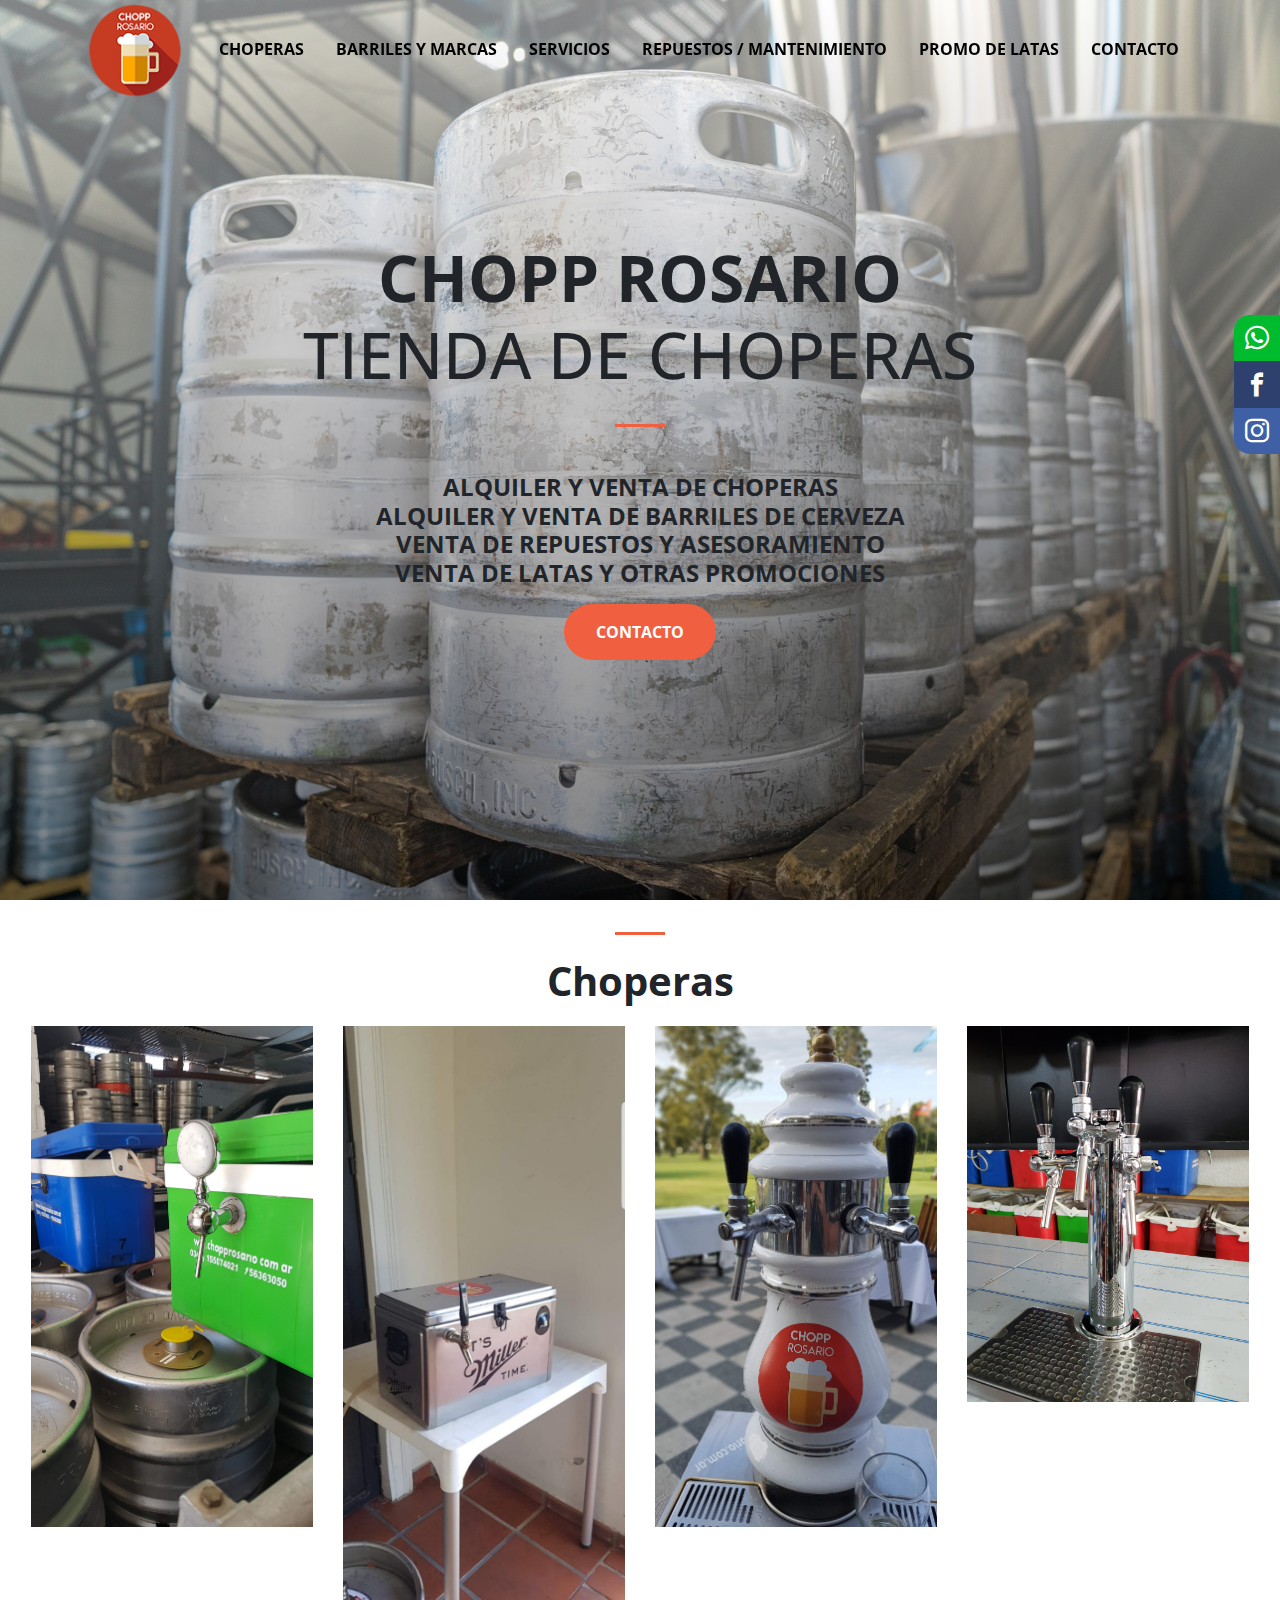
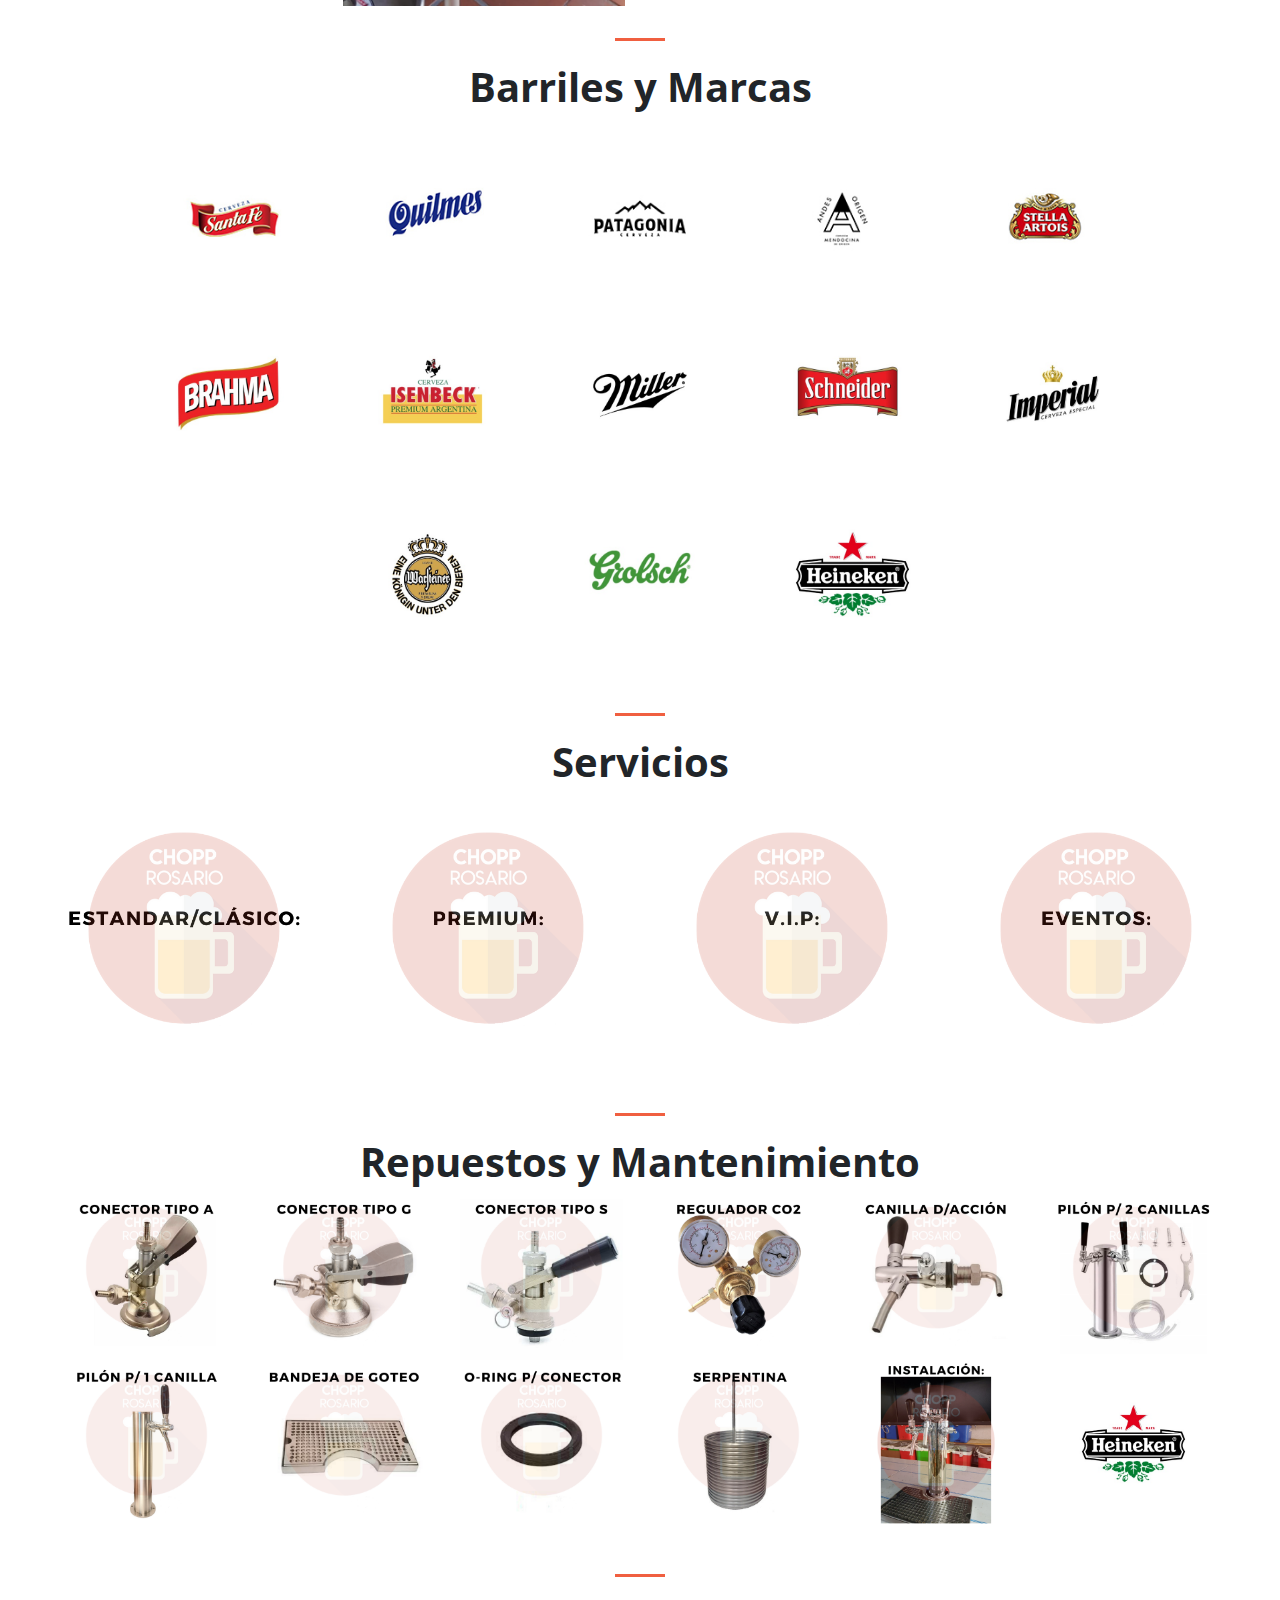
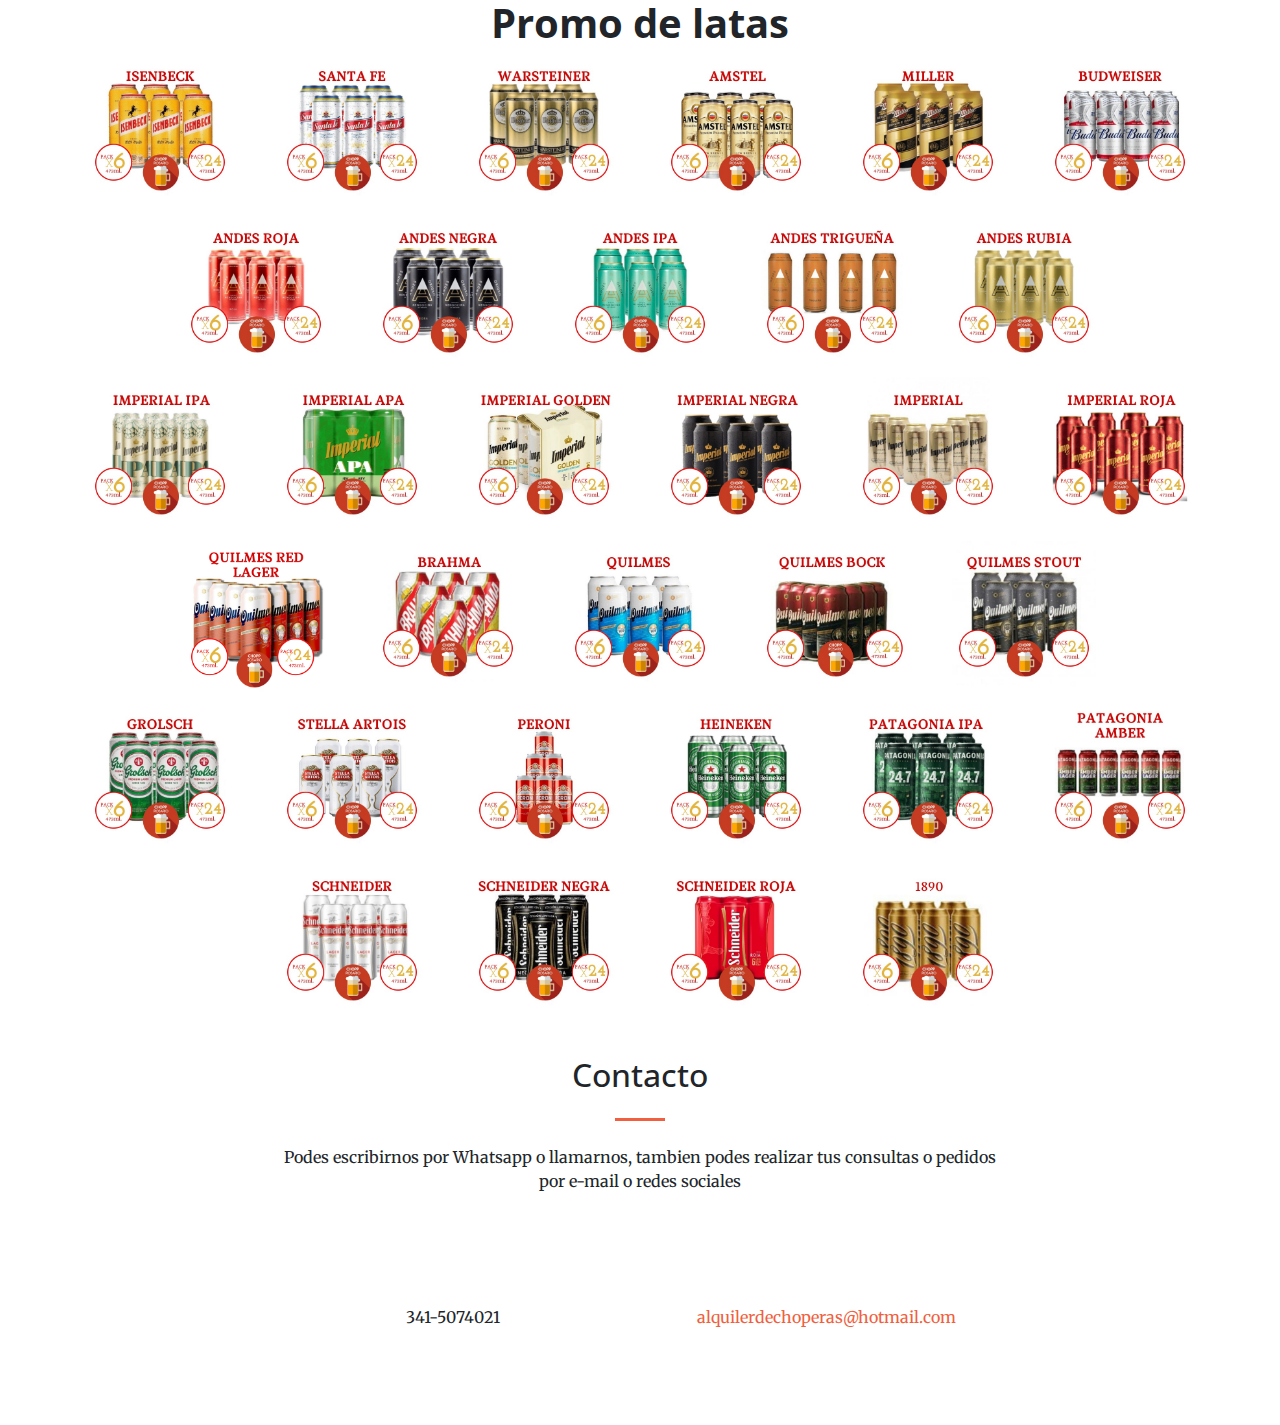
<file: index.html>
<!DOCTYPE html>
<html lang="en">

  <head>

    <meta charset="utf-8">
    <meta name="viewport" content="width=device-width, initial-scale=1, shrink-to-fit=no">
    <meta name="description" content="">
    <meta name="author" content="">
    <link rel="stylesheet" href="socialred/font.css">
    <link rel="stylesheet" href="socialred/main.css">

    <script src="https://ajax.googleapis.com/ajax/libs/jquery/3.4.1/jquery.min.js"></script>
    <script src="https://maxcdn.bootstrapcdn.com/bootstrap/3.4.0/js/bootstrap.min.js"></script>
    <link rel="icon" href="imgmia/favicon.ico">
    <title>Chopp Rosario</title>

    <!-- Bootstrap core CSS -->
    <link href="vendor/bootstrap/css/bootstrap.min.css" rel="stylesheet">

    <!-- Custom fonts for this template -->
    <link href="vendor/fontawesome-free/css/all.min.css" rel="stylesheet" type="text/css">
    <link href='https://fonts.googleapis.com/css?family=Open+Sans:300italic,400italic,600italic,700italic,800italic,400,300,600,700,800' rel='stylesheet' type='text/css'>
    <link href='https://fonts.googleapis.com/css?family=Merriweather:400,300,300italic,400italic,700,700italic,900,900italic' rel='stylesheet' type='text/css'>

    <!-- Plugin CSS -->
    <link href="vendor/magnific-popup/magnific-popup.css" rel="stylesheet">

    <!-- Custom styles for this template -->
    <link href="css/creative.css" rel="stylesheet">

   

  </head>

  <body id="page-top">
    <div class="social-bar">
      <a href="https://api.whatsapp.com/send?phone=[54][3415074021]" class="icon icon-whatsapp" target="_blank"></a>
      <a href="https://www.facebook.com/chopp.rosario" class="icon icon-facebook" target="_blank"></a>
      <a href="https://www.instagram.com/chopp_rosario" class="icon icon-instagram" target="_blank"></a>
  </div>
    <!-- Navigation -->
    <nav class="navbar navbar-expand-lg navbar-light fixed-top" id="mainNav">
      <div class="container">
        
        <a class="navbar-brand js-scroll-trigger" href="#page-top"> 
          <img class="navbar-logo" src="imgmia/logopagina.png" alt="">
        </a> 
        <button class="navbar-toggler navbar-toggler-right" type="button" data-toggle="collapse" data-target="#navbarResponsive" aria-controls="navbarResponsive" aria-expanded="false" aria-label="Toggle navigation">
          <span class="navbar-toggler-icon"></span>
        </button>
        <div class="collapse navbar-collapse" id="navbarResponsive">
          <ul class="navbar-nav ml-auto">
              
            <li class="nav-item">
              <a class="nav-link js-scroll-trigger" href="#choperas">Choperas</a>
            </li>
            <li class="nav-item">
              <a class="nav-link js-scroll-trigger" href="#marcas">Barriles y Marcas</a>
            </li>
            <li class="nav-item">
              <a class="nav-link js-scroll-trigger" href="#servicios">Servicios</a>
            </li>
            <li class="nav-item">
              <a class="nav-link js-scroll-trigger" href="#repuestos">Repuestos / Mantenimiento</a>
            </li>
            </li>
            <li class="nav-item">
              <a class="nav-link js-scroll-trigger" href="#latas">Promo de Latas</a>
            </li>
            <li class="nav-item">
              <a class="nav-link js-scroll-trigger" href="#contact">Contacto</a>
            </li>
          </ul>
        </div>
      </div>
    </nav>

    <header class="masthead text-center  d-flex">
      <div class="container my-auto">
        <div class="row">
          <div class="col-lg-10 mx-auto">
            <h1 class="text-uppercase">
              <strong>Chopp Rosario</strong><br>Tienda de choperas
            </h1>
            <hr>
          </div>
          <div class="col-lg-8 mx-auto">
            <p class="" >
              <h4 class="text-uppercase">
                <strong>Alquiler y venta de choperas<br>Alquiler y venta de barriles de cerveza<br>Venta de repuestos y asesoramiento<br>
                Venta de latas y otras promociones</p></strong>
            </h4>
            <a class="btn btn-primary btn-xl js-scroll-trigger" href="#contact">CONTACTO</a>
          </div>
        </div>
      </div>
    </header>

    <!--<section class="bg-primary" id="about">
      <div class="container">
        <div class="row">
          <div class="col-lg-8 mx-auto text-center">
            <h2 class="section-heading text-white">We've got what you need!</h2>
            <hr class="light my-4">
            <p class="text-faded mb-4">Start Bootstrap has everything you need to get your new website up and running in no time! All of the templates and themes on Start Bootstrap are open source, free to download, and easy to use. No strings attached!</p>
            <a class="btn btn-light btn-xl js-scroll-trigger" href="#services">Get Started!</a>
          </div>
        </div>
      </div>
    </section> -->
    <section id="choperas">
      <section class="p-0" >
          <div class="separador" id="choperas">
            <hr>  
            <strong> Choperas </strong>
             </div>

      <div class="container-fluid" >
          
        <div class="row popup-gallery">
          <div class="col-lg-3 col-sm-6" >
            <a class="portfolio-box" href="img/portfolio/fullsize/1.jpg">
              <img class="img-fluid" src="imgmia/vertical1.jpg" alt="">
                <div class="portfolio-box-caption">
                  <div class="portfolio-box-caption-content">
                    <div class="project-category text-faded">
                      Chopera Plastica Standar
                    </div>
                    <div class="project-name">
                      Chopera a hielo tradicional. Cuenta con 28 metros de caño de aluminio con 8 mm de espesor, lo cual garantiza que la
                      cerveza se sirva helada.<br>
                      Garrafa de CO2, con su correspondiente regulador, para darle el toque justo de espuma.<br>
                      Conector a gatillo, para que pinches el barril de manera facil, limpia y sencilla
                    </div>
                  </div>
                </div>
              </a>

          </div>
          <div class="col-lg-3 col-sm-6">
              <a class="portfolio-box" href="img/portfolio/fullsize/1.jpg">
                <img class="img-fluid" src="imgmia/choppmiller.jpeg" alt="">
                <div class="portfolio-box-caption">
                    <div class="portfolio-box-caption-content">
                      <div class="project-category text-faded">
                        Chopera Plastica inoxidable
                      </div>
                      <div class="project-name">
                        Chopera a hielo de acero Inoxdiable. Cuenta con 25 metros de caño de aluminio con 8 mm de espesor, para enfriar
                        de manera rapida y eficaz el chopp.<br>
                        Canilla doble accion, para regular la cantidad de espuma que quieras servir<br>
                        Garrafa de CO2, con su correspondiente regulador de uso continuo.<br>
                        Conector a gatillo, para que pinches el barril de manera facil, limpia y sencilla
                      </div>
                    </div>
                  </div>
                </a>
          </div>
          
          <div class="col-lg-3 col-sm-6">
              <img class="img-fluid" src="imgmia/choppelec2.jpg" alt="">
          </div>
          <div class="col-lg-3 col-sm-6">
              <img class="img-fluid" src="imgmia/chopppilon.jpeg" alt="">
          </div>
        </div>



      </div>
    
      <!--<div class="container-fluid">
        <div class="row no-gutters popup-gallery">
          <div class="col-lg-3 col-sm-6">
            <a class="portfolio-box" href="img/portfolio/fullsize/1.jpg">
              <img class="img-fluid" src="imgmia/vertical1.jpg" alt="">
              <div class="portfolio-box-caption">
                <div class="portfolio-box-caption-content">
                  <div class="project-category text-faded">
                    Chopera Plastica Standar
                  </div>
                  <div class="project-name">
                    Chopera a hielo tradicional. Cuenta con 28 metros de caño de aluminio con 7mm de espesor.
                    Regulador de gas, conector para barril, tubo CO2
                  </div>
                </div>
              </div>
            </a>
          </div>
          <div class="col-lg-3 col-sm-6">
            <a class="portfolio-box" href="img/portfolio/fullsize/1.jpg">
              <img class="img-fluid" src="imgmia/vertical1.jpg" alt="">
              <div class="portfolio-box-caption">
                <div class="portfolio-box-caption-content">
                  <div class="project-category text-faded">
                    Category
                  </div>
                  <div class="project-name">
                    Project Name
                  </div>
                </div>
              </div>
            </a>
          </div>
          <div class="col-lg-3 col-sm-6">
            <a class="portfolio-box" href="img/portfolio/fullsize/2.jpg">
              <img class="img-fluid" src="imgmia/vertical1.jpg" alt="">
              <div class="portfolio-box-caption">
                <div class="portfolio-box-caption-content">
                  <div class="project-category text-faded">
                    Choperas a Hielo
                  </div>
                </div>
              </div>
            </a>
          </div>
          <div class="col-lg-3 col-sm-6 ">
            <a class="portfolio-box" href="img/portfolio/fullsize/3.jpg">
              <img class="img-fluid" src="imgmia/vertical1.jpg" alt="">
              <div class="portfolio-box-caption">
                <div class="portfolio-box-caption-content">
                  <div class="project-category text-faded">
                    Category  q q 
                  </div>
                  <div class="project-name">
                    Project Name12212
                  </div>
                </div>
              </div>
            </a>
          </div>
      </div>
      -->
    </section>
    <section id="marcas">
        <section class="p-0" >
            <div class="separador" id="choperas">
              <hr>  
              <strong> Barriles y Marcas </strong>
               </div>
          <div class="container-fluid">
              
            <div class="row popup-gallery row justify-content-md-center ">
            
              <div class="col-lg-2 col-sm-6">
                <a class="portfolio-box" href="imgmia/marcas/calibrestfe.jpeg" alt="Logo Santa Fe">
                  <img class="img-fluid" src="imgmia/marcas/logostfe.jpeg" alt="Logo Santa Fe">
                  <div class="portfolio-box-caption">
                        <div class="project-category text-faded">
                          <img class="img-fluid" src="imgmia/marcas/calibrestfe.jpeg" alt="Calibre Santa Fe"> 
                      </div>
                    </div>
                  </a>
    
              </div>
              <div class="col-lg-2 col-sm-6">
                <a class="portfolio-box" href="imgmia/marcas/calibrequilmes.jpeg" alt="Logo Santa Fe">
                  <img class="img-fluid" src="imgmia/marcas/logoquilmes.jpeg" alt="Logo Santa Fe">
                    <div class="portfolio-box-caption">
                        <div class="project-category text-faded">
                          <img class="img-fluid" src="imgmia/marcas/calibrequilmes.jpeg" alt="Calibre Santa Fe"> 
                      </div>
                    </div>
                  </a>
    
              </div>
              <div class="col-lg-2 col-sm-6">
                <a class="portfolio-box" href="imgmia/marcas/calibrepatagonia.jpeg" alt="Logo patagonia">
                  <img class="img-fluid" src="imgmia/marcas/logopatagonia.jpeg" alt="Logo patagonia">
                    <div class="portfolio-box-caption">
                        <div class="project-category text-faded">
                          <img class="img-fluid" src="imgmia/marcas/calibrepatagonia.jpeg" alt="Calibre patagonia"> 
                        </div>
                    </div>
                  </a>
              </div>
              <div class="col-lg-2 col-sm-6">
                <a class="portfolio-box" href="imgmia/marcas/calibreandes.jpeg" alt="Logo andes">
                  <img class="img-fluid" src="imgmia/marcas/logoandes.jpeg" alt="Logo andes">
                    <div class="portfolio-box-caption">
                        <div class="project-category text-faded">
                          <img class="img-fluid" src="imgmia/marcas/calibreandes.jpeg" alt="Calibre andes"> 
                        </div>
                    </div>
                  </a>
              </div>

              <div class="col-lg-2 col-sm-6">
                <a class="portfolio-box" href="imgmia/marcas/calibrestella.jpeg" alt="Logo stella">
                  <img class="img-fluid" src="imgmia/marcas/logostella.jpeg" alt="Logo stella">
                    <div class="portfolio-box-caption">
                        <div class="project-category text-faded">
                          <img class="img-fluid" src="imgmia/marcas/calibrestella.jpeg" alt="Calibre stella"> 
                        </div>

                    </div>
                  </a>
              </div>
          <div class=" row popup-gallery row justify-content-md-center">
            <div class="col-lg-2 col-sm-6">
              <a class="portfolio-box" href="imgmia/marcas/calibrebrahma.jpeg" alt="Logo brahma">
                <img class="img-fluid" src="imgmia/marcas/logobrahma.jpeg" alt="Logo brahma">
                  <div class="portfolio-box-caption">
                      <div class="project-category text-faded">
                        <img class="img-fluid" src="imgmia/marcas/calibrebrahma.jpeg" alt="Calibre brahma"> 
                      </div>

                  </div>
                </a>
            </div>
            <div class="col-lg-2 col-sm-6">
              <a class="portfolio-box" href="imgmia/marcas/calibreisenbeck.jpeg" alt="Logo isenbeck">
                <img class="img-fluid" src="imgmia/marcas/logoisenbeck.jpeg" alt="Logo isenbeck">
                  <div class="portfolio-box-caption">
                      <div class="project-category text-faded">
                        <img class="img-fluid" src="imgmia/marcas/calibreisenbeck.jpeg" alt="Calibre isenbeck"> 
                      </div>
                  </div>
                </a>
            </div>
            <div class="col-lg-2 col-sm-6">
              <a class="portfolio-box" href="imgmia/marcas/calibremiller.jpeg" alt="Logo miller">
                <img class="img-fluid" src="imgmia/marcas/logomiller.jpeg" alt="Logo miller">
                  <div class="portfolio-box-caption">
                      <div class="project-category text-faded">
                        <img class="img-fluid" src="imgmia/marcas/calibremiller.jpeg" alt="Calibre miller"> 
                      </div>
                  </div>
                </a>
            </div>
            <div class="col-lg-2 col-sm-6">
              <a class="portfolio-box" href="imgmia/marcas/calibreschneider.jpeg" alt="Logo schneider">
                <img class="img-fluid" src="imgmia/marcas/logoschneider.jpeg" alt="Logo schneider">
                  <div class="portfolio-box-caption">
                      <div class="project-category text-faded">
                        <img class="img-fluid" src="imgmia/marcas/calibreschneider.jpeg" alt="Calibre schneider"> 
                      </div>
                  </div>
                </a>
            </div>
            
            <div class="col-lg-2 col-sm-6">
              <a class="portfolio-box" href="imgmia/marcas/calibreimperial.jpeg" alt="Logo imperial">
                <img class="img-fluid" src="imgmia/marcas/logoimperial.jpeg" alt="Logo imperial">
                  <div class="portfolio-box-caption">
                      <div class="project-category text-faded">
                        <img class="img-fluid" src="imgmia/marcas/calibreimperial.jpeg" alt="Calibre imperial"> 
                      </div>
                  </div>
                </a>
            </div>
          <div class="row popup-gallery row justify-content-md-center">
            <div class="col-lg-2 col-sm-6">
              <a class="portfolio-box" href="imgmia/marcas/calibrewarsteiner.jpeg" alt="Logo warsteiner">
                <img class="img-fluid" src="imgmia/marcas/logowarsteiner.jpeg" alt="Logo warsteiner">
                  <div class="portfolio-box-caption">
                      <div class="project-category text-faded">
                        <img class="img-fluid" src="imgmia/marcas/calibrewarsteiner.jpeg" alt="Calibre warsteiner"> 
                      </div>
                  </div>
                </a>
            </div>
            <div class="col-lg-2 col-sm-6">
              <a class="portfolio-box" href="imgmia/marcas/calibregrolsch.jpeg" alt="Logo grolsch">
                <img class="img-fluid" src="imgmia/marcas/logogrolsch.jpeg" alt="Logo grolsch">
                  <div class="portfolio-box-caption">
                      <div class="project-category text-faded">
                        <img class="img-fluid" src="imgmia/marcas/calibregrolsch.jpeg" alt="Calibre grolsch"> 
                      </div>
                  </div>
                </a>
            </div>
            <div class="col-lg-2 col-sm-6">
              <a class="portfolio-box" href="imgmia/marcas/calibreheineken.jpeg" alt="Logo heineken">
                <img class="img-fluid" src="imgmia/marcas/logoheineken.jpeg" alt="Logo heineken">
                  <div class="portfolio-box-caption">
                      <div class="project-category text-faded">
                        <img class="img-fluid" src="imgmia/marcas/calibreheineken.jpeg" alt="Calibre heineken"> 
                      </div>
                  </div>
                </a>
            </div>
            <!--  <div class="col-lg-2 col-sm-6">
                  <a class="portfolio-box" href="imgmia/marcas/caliquilmes.jpeg"></a>
                  <img class="img-fluid" src="imgmia/marcas/logoquilmes.jpeg" alt="">
                  
                </div>
              <div class="col-lg-2 col-sm-6">
                  <img class="img-fluid" src="imgmia/marcas/logopatagonia.jpeg" alt="">
              </div>
              <div class="col-lg-2 col-sm-6">
                  <img class="img-fluid" src="imgmia/marcas/logostella.jpeg" alt="">
              </div>
              <div class="col-lg-2 col-sm-6">
                  <img class="img-fluid" src="imgmia/marcas/logoandes.jpeg" alt="">
              </div>
              <div class="col-lg-2 col-sm-6">
                  <img class="img-fluid" src="imgmia/marcas/logobrahma.jpeg" alt="">
              </div>
              <div class="col-lg-2 col-sm-6">
                  <img class="img-fluid" src="imgmia/marcas/logoisenbeck.jpeg" alt="">
              </div>
              <div class="col-lg-2 col-sm-6">
                  <img class="img-fluid" src="imgmia/marcas/logomiller.jpeg" alt="">
              </div>
              <div class="col-lg-2 col-sm-6">
                  <img class="img-fluid" src="imgmia/marcas/logoschneider.jpeg" alt="">
              </div>
              <div class="col-lg-2 col-sm-6">
                  <img class="img-fluid" src="imgmia/marcas/logoimperial.jpeg" alt="">
              </div>
              <div class="col-lg-2 col-sm-6">
                  <img class="img-fluid" src="imgmia/marcas/logowarsteiner.jpeg" alt="">
              </div>
              <div class="col-lg-2 col-sm-6">
                  <img class="img-fluid" src="imgmia/marcas/logogrolsch.jpeg" alt="">
              </div>
              <div class="col-lg-2 col-sm-6">
                  <img class="img-fluid" src="imgmia/marcas/logoheineken.jpeg" alt="">
              </div>
            </div>-->
    
    
    
          </div>
          
          
        </section>
      
    </section>
    <section id="servicios">
      <section class="p-0" >
        <div class="separador" id="servicios">
          <hr>  
          <strong> Servicios </strong>
          <div class="container-fluid">
              
              <div class="row popup-gallery row justify-content-md-center ">
              
                <div class="col-lg-3 col-sm-6">
                  <a class="portfolio-box" href="imgmia/estandar.png" alt="Logo Santa Fe">
                    <img class="img-fluid" src="imgmia/tituloestandar.png" alt="Logo Santa Fe">
                    <div class="portfolio-box-caption">
                          <div class="project-category text-faded">
                            <img class="img-fluid" src="imgmia/estandar.png" alt="Calibre Santa Fe"> 
                          </div>                        
                      </div>
                    </a>
      
                </div>
                <div class="col-lg-3 col-sm-6">
                  <a class="portfolio-box" href="imgmia/premium.png" alt="Logo Santa Fe">
                    <img class="img-fluid" src="imgmia/titulopremium.png" alt="Logo Santa Fe">
                      <div class="portfolio-box-caption">
                          <div class="project-category text-faded">
                            <img class="img-fluid" src="imgmia/premium.png" alt="Calibre Santa Fe"> 
                          </div>
                      </div>
                    </a>
      
                </div>
                <div class="col-lg-3 col-sm-6">
                  <a class="portfolio-box" href="imgmia/vip.png" alt="Logo patagonia">
                    <img class="img-fluid" src="imgmia/titulovip.png" alt="Logo patagonia">
                      <div class="portfolio-box-caption">
                          <div class="project-category text-faded">
                            <img class="img-fluid" src="imgmia/vip.png" alt="Calibre patagonia"> 
                          </div>
                      </div>
                    </a>
                </div>
                <div class="col-lg-3 col-sm-6">
                  <a class="portfolio-box" href="imgmia/eventos.png" alt="Logo andes">
                    <img class="img-fluid" src="imgmia/tituloeventos.png" alt="Logo andes">
                      <div class="portfolio-box-caption">
                          <div class="project-category text-faded">
                            <img class="img-fluid" src="imgmia/eventos.png" alt="Calibre andes"> 
                          </div>
                      </div>
                    </a>
                </div>
  
        
    <!--<section class="p-0" id="portfolio">
      <div class="container-fluid p-0">
        <div class="row no-gutters popup-gallery">
          <div class="row no-gutters popup-gallery">
            <a class="portfolio-box" href="img/portfolio/fullsize/1.jpg">
              <img class="img-fluid" src="imgmia/1.jpg" alt="">
              <div class="portfolio-box-caption">
                <div class="portfolio-box-caption-content">
                  <div class="project-category text-faded">
                    Category
                  </div>
                  <div class="project-name">
                    Project Name
                  </div>
                </div>
              </div>
            </a>
          </div>
          <div class="col-lg-4 col-sm-6">
            <a class="portfolio-box" href="img/portfolio/fullsize/2.jpg">
              <img class="img-fluid" src="imgmia/4.jpg" alt="">
              <div class="portfolio-box-caption">
                <div class="portfolio-box-caption-content">
                  <div class="project-category text-faded">
                    Category
                  </div>
                  <div class="project-name">
                    Project Name
                  </div>
                </div>
              </div>
            </a>
          </div>
          <div class="col-lg-4 col-sm-6">
            <a class="portfolio-box" href="img/portfolio/fullsize/3.jpg">
              <img class="img-fluid" src="imgmia/3.jpg" alt="">
              <div class="portfolio-box-caption">
                <div class="portfolio-box-caption-content">
                  <div class="project-category text-faded">
                    Category
                  </div>
                  <div class="project-name">
                    Project Name
                  </div>
                </div>
              </div>
            </a>
          </div>
          <div class="col-lg-4 col-sm-6">
            <a class="portfolio-box" href="img/portfolio/fullsize/4.jpg">
              <img class="img-fluid" src="imgmia/5.jpg" alt="">
              <div class="portfolio-box-caption">
                <div class="portfolio-box-caption-content">
                  <div class="project-category text-faded">
                    Category
                  </div>
                  <div class="project-name">
                    Project Name
                  </div>
                </div>
              </div>
            </a>
          </div>
          <div class="col-lg-4 col-sm-6">
            <a class="portfolio-box" href="img/portfolio/fullsize/5.jpg">
              <img class="img-fluid" src="img/portfolio/thumbnails/5.jpg" alt="">
              <div class="portfolio-box-caption">
                <div class="portfolio-box-caption-content">
                  <div class="project-category text-faded">
                    Category
                  </div>
                  <div class="project-name">
                    Project Name
                  </div>
                </div>
              </div>
            </a>
          </div>
          <div class="col-lg-4 col-sm-6">
            <a class="portfolio-box" href="img/portfolio/fullsize/6.jpg">
              <img class="img-fluid" src="img/portfolio/thumbnails/6.jpg" alt="">
              <div class="portfolio-box-caption">
                <div class="portfolio-box-caption-content">
                  <div class="project-category text-faded">
                    Category
                  </div>
                  <div class="project-name">
                    Project Name
                  </div>
                </div>
              </div>
            </a>
          </div>
        </div>
      </div>
    </section>

    <section class="bg-dark text-white">
      <div class="container text-center">
        <h2 class="mb-4">Free Download at Start Bootstrap!</h2>
        <a class="btn btn-light btn-xl sr-button" href="http://startbootstrap.com/template-overviews/creative/">Download Now!</a>
      </div>-->
    </section>

    
    <section id="repuestos">
      <section class="p-0" >
        <div class="separador" id="repuestos">
          <hr>  
          <strong> Repuestos y Mantenimiento </strong>
          <div class="container-fluid">
              
              <div class="row popup-gallery row justify-content-md-center ">
              
                   <div class="col-lg-2 col-sm-6">
                      <img class="img-fluid" src="imgmia/repuestos/cona.png" alt="">
                  </div>
                  <div class="col-lg-2 col-sm-6">
                      <img class="img-fluid" src="imgmia/repuestos/cong.png" alt="">
                  </div>
                  <div class="col-lg-2 col-sm-6">
                      <img class="img-fluid" src="imgmia/repuestos/cons.png" alt="">
                  </div>
                  <div class="col-lg-2 col-sm-6">
                      <img class="img-fluid" src="imgmia/repuestos/reg.png" alt="">
                  </div>
                  <div class="col-lg-2 col-sm-6">
                      <img class="img-fluid" src="imgmia/repuestos/cani.png" alt="">
                  </div>
                  <div class="col-lg-2 col-sm-6">
                      <img class="img-fluid" src="imgmia/repuestos/pilo2c.png" alt="">
                  </div>
                  <div class="col-lg-2 col-sm-6">
                      <img class="img-fluid" src="imgmia/repuestos/pilo1c.png" alt="">
                  </div>
                  <div class="col-lg-2 col-sm-6">
                      <img class="img-fluid" src="imgmia/repuestos/bdg.png" alt="">
                  </div>
                  <div class="col-lg-2 col-sm-6">
                      <img class="img-fluid" src="imgmia/repuestos/oring.png" alt="">
                  </div>
                  <div class="col-lg-2 col-sm-6">
                      <img class="img-fluid" src="imgmia/repuestos/ser.png" alt="">
                  </div>
                  <div class="col-lg-2 col-sm-6">
                      <img class="img-fluid" src="imgmia/repuestos/instalacion.png" alt="">
                  </div>
                  <div class="col-lg-2 col-sm-6">
                      <img class="img-fluid" src="imgmia/marcas/logoheineken.jpeg" alt="">
                  </div>
                </div>
              </section>
              <section id="latas">
                <section class="p-0" >
                  <div class="separador" id="repuestos">
                    <hr>  
                    <strong> Promo de latas </strong>
                    <div class="container-fluid">
                        
                        <div class="row popup-gallery row justify-content-md-center ">
                        
                             <div class="col-lg-2 col-sm-6">
                              <img class="img-fluid" src="imgmia/latas/lisen.jpeg" alt="">
                          </div>
                          <div class="col-lg-2 col-sm-6">
                              <img class="img-fluid" src="imgmia/latas/lstfe.jpeg" alt="">
                          </div>
                          <div class="col-lg-2 col-sm-6">
                              <img class="img-fluid" src="imgmia/latas/lwars.jpeg" alt="">
                          </div>
                          <div class="col-lg-2 col-sm-6">
                              <img class="img-fluid" src="imgmia/latas/lamstel.jpeg" alt="">
                          </div>
                            <div class="col-lg-2 col-sm-6">
                                <img class="img-fluid" src="imgmia/latas/lmiller.jpeg" alt="">
                            </div>
                            <div class="col-lg-2 col-sm-6">
                                <img class="img-fluid" src="imgmia/latas/lbud.jpeg" alt="">
                            </div>
                          </div>
                          <div class="row popup-gallery row justify-content-md-center ">
                            <div class="col-lg-2 col-sm-6">
                                <img class="img-fluid" src="imgmia/latas/laroja.jpeg" alt="">
                            </div>
                          
                          
                          <div class="col-lg-2 col-sm-6">
                                <img class="img-fluid" src="imgmia/latas/lanegra.jpeg" alt="">
                            </div>
                            <div class="col-lg-2 col-sm-6">
                                <img class="img-fluid" src="imgmia/latas/laipa.jpeg" alt="">
                            </div>
                            <div class="col-lg-2 col-sm-6">
                                <img class="img-fluid" src="imgmia/latas/latrigo.jpeg" alt="">
                            </div>
                            <div class="col-lg-2 col-sm-6">
                                <img class="img-fluid" src="imgmia/latas/larubia.jpeg" alt="">
                            </div>
                            
                            
                          </div>

                          <div class="row popup-gallery row justify-content-md-center ">
                              <div class="col-lg-2 col-sm-6">
                                  <img class="img-fluid" src="imgmia/latas/limipa.jpeg" alt="">
                              </div>
                            
                            <div class="col-lg-2 col-sm-6">
                                  <img class="img-fluid" src="imgmia/latas/limpapa.jpeg" alt="">
                              </div>
                              <div class="col-lg-2 col-sm-6">
                                  <img class="img-fluid" src="imgmia/latas/limpgol.jpeg" alt="">
                              </div>
                              <div class="col-lg-2 col-sm-6">
                                  <img class="img-fluid" src="imgmia/latas/linegra.jpeg" alt="">
                              </div>
                              <div class="col-lg-2 col-sm-6">
                                  <img class="img-fluid" src="imgmia/latas/limprub.jpeg" alt="">
                              </div>
                              <div class="col-lg-2 col-sm-6">
                                  <img class="img-fluid" src="imgmia/latas/liroja.jpeg" alt="">
                              </div>
                              
                            </div>
                            
                            
                            <div class="row popup-gallery row justify-content-md-center ">
                                <div class="col-lg-2 col-sm-6">
                                    <img class="img-fluid" src="imgmia/latas/lataqrl.png" alt="">
                                </div>
                              
                              <div class="col-lg-2 col-sm-6">
                                    <img class="img-fluid" src="imgmia/latas/lbrahma.jpeg" alt="">
                                </div>
                                <div class="col-lg-2 col-sm-6">
                                    <img class="img-fluid" src="imgmia/latas/lquirubia.jpeg" alt="">
                                </div>
                                <div class="col-lg-2 col-sm-6">
                                    <img class="img-fluid" src="imgmia/latas/lquibock.jpeg" alt="">
                                </div>
                                <div class="col-lg-2 col-sm-6">
                                    <img class="img-fluid" src="imgmia/latas/lquistout.jpeg" alt="">
                                </div>

                                
                              </div>
                              <div class="row popup-gallery row justify-content-md-center ">
                                  <div class="col-lg-2 col-sm-6">
                                      <img class="img-fluid" src="imgmia/latas/lgrolsch.jpeg" alt="">
                                  </div>
                                
                                <div class="col-lg-2 col-sm-6">
                                      <img class="img-fluid" src="imgmia/latas/lstella.jpeg" alt="">
                                  </div>
                                  <div class="col-lg-2 col-sm-6">
                                      <img class="img-fluid" src="imgmia/latas/lperoni.jpeg" alt="">
                                  </div>
                                  <div class="col-lg-2 col-sm-6">
                                      <img class="img-fluid" src="imgmia/latas/lheineken.jpeg" alt="">
                                  </div>
                                  <div class="col-lg-2 col-sm-6">
                                      <img class="img-fluid" src="imgmia/latas/lpipa.jpeg" alt="">
                                  </div>
                                  <div class="col-lg-2 col-sm-6">
                                      <img class="img-fluid" src="imgmia/latas/lpamber.jpeg" alt="">
                                  </div>
                                  
                                </div>
                                <div class="row popup-gallery row justify-content-md-center ">
                                  <div class="col-lg-2 col-sm-6">
                                      <img class="img-fluid" src="imgmia/latas/lschne.jpeg" alt="">
                                  </div>
                                
                                <div class="col-lg-2 col-sm-6">
                                      <img class="img-fluid" src="imgmia/latas/lschnegra.jpeg" alt="">
                                  </div>
                                  <div class="col-lg-2 col-sm-6">
                                      <img class="img-fluid" src="imgmia/latas/lschroja.jpeg" alt="">
                                  </div>
                                  <div class="col-lg-2 col-sm-6">
                                      <img class="img-fluid" src="imgmia/latas/l1890.jpeg" alt="">
                                  </div>

                                </div>
                                
                              
                        </section>
    <section id="contact">
      <div class="container">
        <div class="row">
          <div class="col-lg-8 mx-auto text-center">
            <h2 class="section-heading">Contacto</h2>
            <hr class="my-4">
            <p class="mb-5">Podes escribirnos por Whatsapp o llamarnos, tambien podes realizar tus consultas o pedidos por e-mail o redes sociales</p>
          </div>
        </div>
        <div class="row">
          <div class="col-lg-4 ml-auto text-center">
            <i class="fas fa-phone fa-3x mb-3 sr-contact-1"></i>
            <p>341-5074021</p>
          </div>
          <div class="col-lg-4 mr-auto text-center">
            <i class="fas fa-envelope fa-3x mb-3 sr-contact-2"></i>
            <p>
              <a href="mailto:alquilerdechoperas@hotmail.com">alquilerdechoperas@hotmail.com</a>
            </p>
          </div>
        </div>
      </div>
    </section> 

    <!-- Bootstrap core JavaScript -->
    <script src="vendor/jquery/jquery.min.js"></script>
    <script src="vendor/bootstrap/js/bootstrap.bundle.min.js"></script>

    <!-- Plugin JavaScript -->
    <script src="vendor/jquery-easing/jquery.easing.min.js"></script>
    <script src="vendor/scrollreveal/scrollreveal.min.js"></script>
    <script src="vendor/magnific-popup/jquery.magnific-popup.min.js"></script>

    <!-- Custom scripts for this template -->
    <script src="js/creative.min.js"></script>

  </body>

</html>
</file>
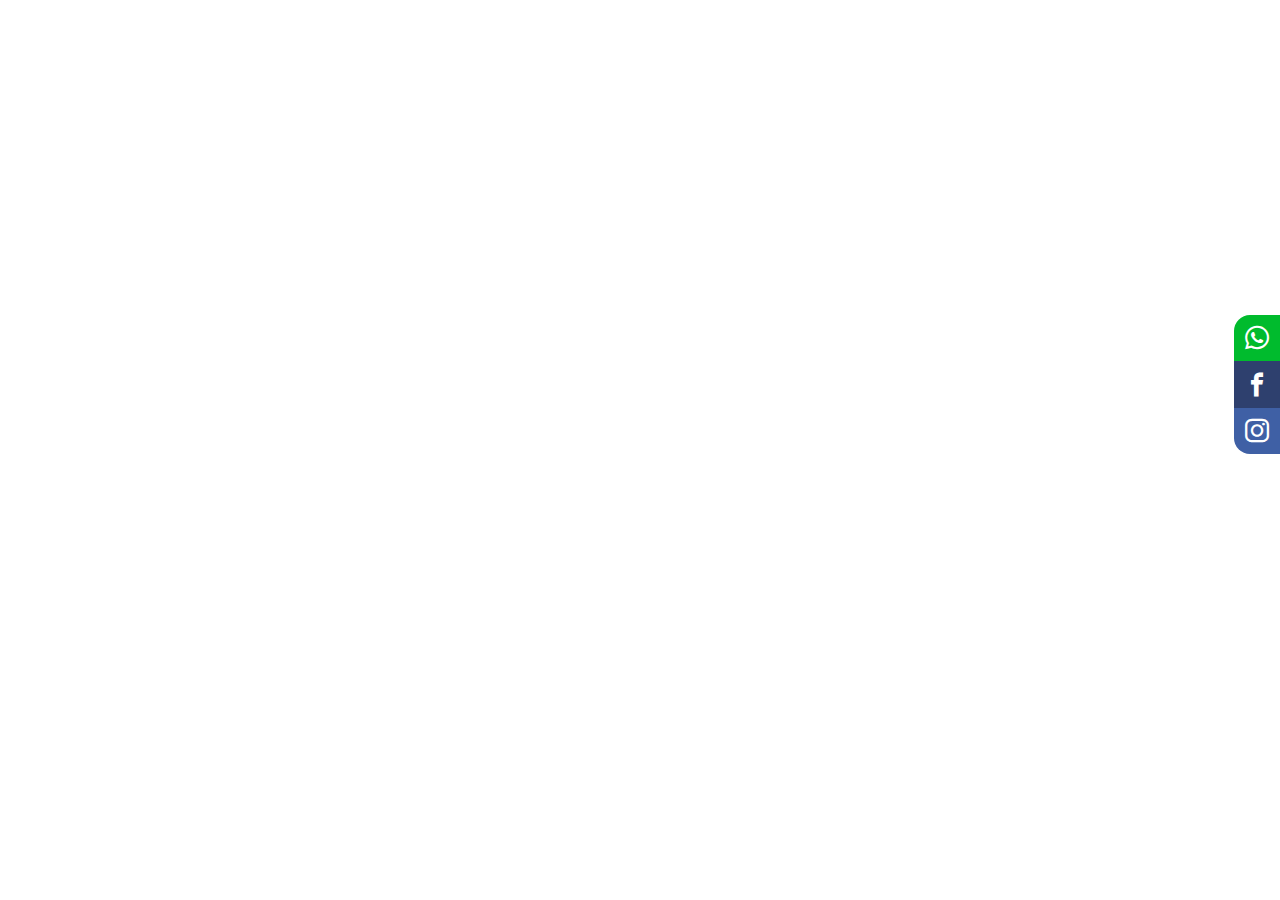
<file: socialred/index.html>
<!DOCTYPE html>
<html lang="en">
<head>
    <meta charset="UTF-8">
    <link rel="stylesheet" href="font.css">
    <link rel="stylesheet" href="main.css">
</head>
<body>
    <div class="social-bar">
        <a href="https://api.whatsapp.com/send?phone=[54][3415074021]" class="icon icon-whatsapp" target="_blank"></a>
        <a href="https://www.facebook.com/chopp.rosario" class="icon icon-facebook" target="_blank"></a>
        <a href="https://www.instagram.com/chopp_rosario" class="icon icon-instagram" target="_blank"></a>
        

    </div>

</body>

</html>
</file>
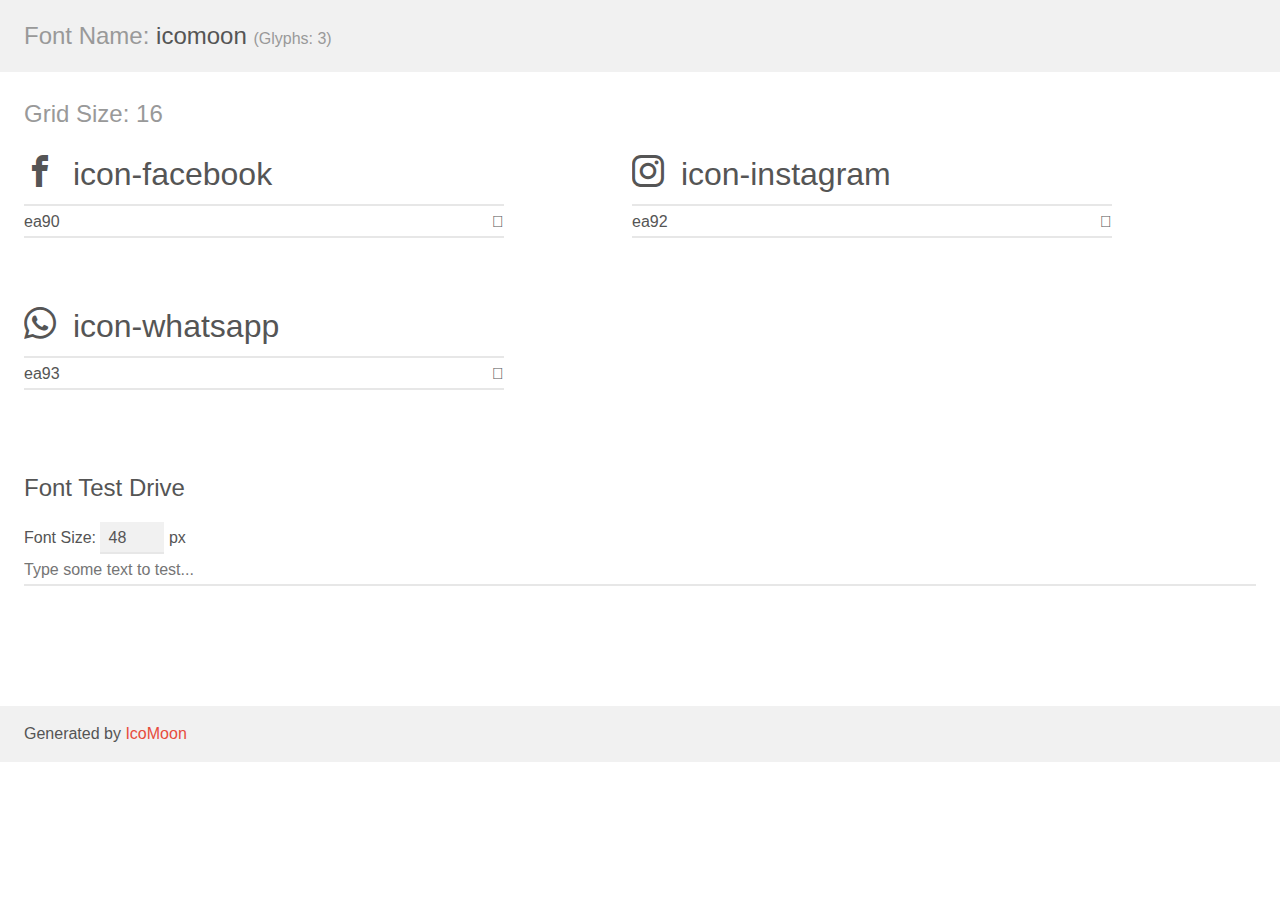
<file: socialred/demo.html>
<!doctype html>
<html>
<head>
    <meta charset="utf-8">
    <title>IcoMoon Demo</title>
    <meta name="description" content="An Icon Font Generated By IcoMoon.io">
    <meta name="viewport" content="width=device-width, initial-scale=1">
    <link rel="stylesheet" href="demo-files/demo.css">
    <link rel="stylesheet" href="style.css"></head>
<body>
    <div class="bgc1 clearfix">
        <h1 class="mhmm mvm"><span class="fgc1">Font Name:</span> icomoon <small class="fgc1">(Glyphs:&nbsp;3)</small></h1>
    </div>
    <div class="clearfix mhl ptl">
        <h1 class="mvm mtn fgc1">Grid Size: 16</h1>
        <div class="glyph fs1">
            <div class="clearfix bshadow0 pbs">
                <span class="icon-facebook"></span>
                <span class="mls"> icon-facebook</span>
            </div>
            <fieldset class="fs0 size1of1 clearfix hidden-false">
                <input type="text" readonly value="ea90" class="unit size1of2" />
                <input type="text" maxlength="1" readonly value="&#xea90;" class="unitRight size1of2 talign-right" />
            </fieldset>
            <div class="fs0 bshadow0 clearfix hidden-true">
                <span class="unit pvs fgc1">liga: </span>
                <input type="text" readonly value="facebook, brand10" class="liga unitRight" />
            </div>
        </div>
        <div class="glyph fs1">
            <div class="clearfix bshadow0 pbs">
                <span class="icon-instagram"></span>
                <span class="mls"> icon-instagram</span>
            </div>
            <fieldset class="fs0 size1of1 clearfix hidden-false">
                <input type="text" readonly value="ea92" class="unit size1of2" />
                <input type="text" maxlength="1" readonly value="&#xea92;" class="unitRight size1of2 talign-right" />
            </fieldset>
            <div class="fs0 bshadow0 clearfix hidden-true">
                <span class="unit pvs fgc1">liga: </span>
                <input type="text" readonly value="instagram, brand12" class="liga unitRight" />
            </div>
        </div>
        <div class="glyph fs1">
            <div class="clearfix bshadow0 pbs">
                <span class="icon-whatsapp"></span>
                <span class="mls"> icon-whatsapp</span>
            </div>
            <fieldset class="fs0 size1of1 clearfix hidden-false">
                <input type="text" readonly value="ea93" class="unit size1of2" />
                <input type="text" maxlength="1" readonly value="&#xea93;" class="unitRight size1of2 talign-right" />
            </fieldset>
            <div class="fs0 bshadow0 clearfix hidden-true">
                <span class="unit pvs fgc1">liga: </span>
                <input type="text" readonly value="whatsapp, brand13" class="liga unitRight" />
            </div>
        </div>
    </div>

    <!--[if gt IE 8]><!-->
    <div class="mhl clearfix mbl">
        <h1>Font Test Drive</h1>
        <label>
            Font Size: <input id="fontSize" type="number" class="textbox0 mbm"
            min="8" value="48" />
            px
        </label>
        <input id="testText" type="text" class="phl size1of1 mvl"
        placeholder="Type some text to test..." value=""/>
        <div id="testDrive" class="icon-" style="font-family: icomoon">&nbsp;
        </div>
    </div>
    <!--<![endif]-->
    <div class="bgc1 clearfix">
        <p class="mhl">Generated by <a href="https://icomoon.io/app">IcoMoon</a></p>
    </div>

    <script src="demo-files/demo.js"></script>
</body>
</html>
</file>
<file: socialred/font.css>
@font-face {
  font-family: 'icomoon';
  src:  url('fonts/icomoon.eot?a29bg3');
  src:  url('fonts/icomoon.eot?a29bg3#iefix') format('embedded-opentype'),
    url('fonts/icomoon.ttf?a29bg3') format('truetype'),
    url('fonts/icomoon.woff?a29bg3') format('woff'),
    url('fonts/icomoon.svg?a29bg3#icomoon') format('svg');
  font-weight: normal;
  font-style: normal;
  font-display: block;
}

[class^="icon-"], [class*=" icon-"] {
  /* use !important to prevent issues with browser extensions that change fonts */
  font-family: 'icomoon' !important;
  speak: none;
  font-style: normal;
  font-weight: normal;
  font-variant: normal;
  text-transform: none;
  line-height: 1;

  /* Better Font Rendering =========== */
  -webkit-font-smoothing: antialiased;
  -moz-osx-font-smoothing: grayscale;
}

.icon-facebook:before {
  content: "\ea90";
}
.icon-instagram:before {
  content: "\ea92";
}
.icon-whatsapp:before {
  content: "\ea93";
}
</file>
<file: socialred/main.css>
html {
	font-size: 16px;
}

.social-bar {
	position: fixed;
	right: 0;
	top: 35%;
	font-size: 1.5rem;
	display: flex;
	flex-direction: column;
	align-items: flex-end;
	z-index: 100;
}

.icon {
	color: white;
	text-decoration: none;
	padding: .7rem;
	display: flex;
	transition: all .5s;
}

.icon-facebook {
	background: #2E406E;
}

.icon-whatsapp {
	background: #00bb2d;
    border-radius: 1rem 0 0 0;
}


.icon-instagram {
	background: #3F60A5;
    border-radius: 0 0 0 1rem;
}
/*
.icon:first-child {
	border-radius: 1rem 0 0 0;
}

.icon:last-child {
	border-radius: 0 0 0 1rem;
}
*/
.icon:hover {
	padding-right: 3rem;
	border-radius: 1rem 0 0 1rem;
	box-shadow: 0 0 .5rem rgba(0, 0, 0, 0.42);
}
</file>
<file: socialred/demo-files/demo.css>
body {
  padding: 0;
  margin: 0;
  font-family: sans-serif;
  font-size: 1em;
  line-height: 1.5;
  color: #555;
  background: #fff;
}
h1 {
  font-size: 1.5em;
  font-weight: normal;
}
small {
  font-size: .66666667em;
}
a {
  color: #e74c3c;
  text-decoration: none;
}
a:hover, a:focus {
  box-shadow: 0 1px #e74c3c;
}
.bshadow0, input {
  box-shadow: inset 0 -2px #e7e7e7;
}
input:hover {
  box-shadow: inset 0 -2px #ccc;
}
input, fieldset {
  font-family: sans-serif;
  font-size: 1em;
  margin: 0;
  padding: 0;
  border: 0;
}
input {
  color: inherit;
  line-height: 1.5;
  height: 1.5em;
  padding: .25em 0;
}
input:focus {
  outline: none;
  box-shadow: inset 0 -2px #449fdb;
}
.glyph {
  font-size: 16px;
  width: 15em;
  padding-bottom: 1em;
  margin-right: 4em;
  margin-bottom: 1em;
  float: left;
  overflow: hidden;
}
.liga {
  width: 80%;
  width: calc(100% - 2.5em);
}
.talign-right {
  text-align: right;
}
.talign-center {
  text-align: center;
}
.bgc1 {
  background: #f1f1f1;
}
.fgc1 {
  color: #999;
}
.fgc0 {
  color: #000;
}
p {
  margin-top: 1em;
  margin-bottom: 1em;
}
.mvm {
  margin-top: .75em;
  margin-bottom: .75em;
}
.mtn {
  margin-top: 0;
}
.mtl, .mal {
  margin-top: 1.5em;
}
.mbl, .mal {
  margin-bottom: 1.5em;
}
.mal, .mhl {
  margin-left: 1.5em;
  margin-right: 1.5em;
}
.mhmm {
  margin-left: 1em;
  margin-right: 1em;
}
.mls {
  margin-left: .25em;
}
.ptl {
  padding-top: 1.5em;
}
.pbs, .pvs {
  padding-bottom: .25em;
}
.pvs, .pts {
  padding-top: .25em;
}
.unit {
  float: left;
}
.unitRight {
  float: right;
}
.size1of2 {
  width: 50%;
}
.size1of1 {
  width: 100%;
}
.clearfix:before, .clearfix:after {
  content: " ";
  display: table;
}
.clearfix:after {
  clear: both;
}
.hidden-true {
  display: none;
}
.textbox0 {
  width: 3em;
  background: #f1f1f1;
  padding: .25em .5em;
  line-height: 1.5;
  height: 1.5em;
}
#testDrive {
  display: block;
  padding-top: 24px;
  line-height: 1.5;
}
.fs0 {
  font-size: 16px;
}
.fs1 {
  font-size: 32px;
}
</file>
<file: socialred/style.css>
@font-face {
  font-family: 'icomoon';
  src:  url('fonts/icomoon.eot?a29bg3');
  src:  url('fonts/icomoon.eot?a29bg3#iefix') format('embedded-opentype'),
    url('fonts/icomoon.ttf?a29bg3') format('truetype'),
    url('fonts/icomoon.woff?a29bg3') format('woff'),
    url('fonts/icomoon.svg?a29bg3#icomoon') format('svg');
  font-weight: normal;
  font-style: normal;
  font-display: block;
}

[class^="icon-"], [class*=" icon-"] {
  /* use !important to prevent issues with browser extensions that change fonts */
  font-family: 'icomoon' !important;
  speak: none;
  font-style: normal;
  font-weight: normal;
  font-variant: normal;
  text-transform: none;
  line-height: 1;

  /* Better Font Rendering =========== */
  -webkit-font-smoothing: antialiased;
  -moz-osx-font-smoothing: grayscale;
}

.icon-facebook:before {
  content: "\ea90";
}
.icon-instagram:before {
  content: "\ea92";
}
.icon-whatsapp:before {
  content: "\ea93";
}
</file>
<file: css/creative.css>
/*!
 * Start Bootstrap - Creative v5.0.2 (https://startbootstrap.com/template-overviews/creative)
 * Copyright 2013-2018 Start Bootstrap
 * Licensed under MIT (https://github.com/BlackrockDigital/startbootstrap-creative/blob/master/LICENSE)
 */

body,
html {
  width: 100%;
  height: 100%;
}

body {
  font-family: 'Merriweather', 'Helvetica Neue', Arial, sans-serif;
}

hr {
  max-width: 50px;
  border-width: 3px;
  border-color: #F05F40;
}

hr.light {
  border-color: #fff;
}


a {
  color: #F05F40;
  -webkit-transition: all 0.2s;
  transition: all 0.2s;
}

a:hover {
  color: #f05f40;
}

h1,
h2,
h3,
h4,
h5,
h6 {
  font-family: 'Open Sans', 'Helvetica Neue', Arial, sans-serif;
}

.bg-primary {
  background-color: #F05F40 !important;
}

.bg-dark {
  background-color: #212529 !important;
}

.text-faded {
  color: rgba(255, 255, 255, 0.7);
}

section {
  padding: 1rem ;
}

.section-heading {
  margin-top: 0;
}

::-moz-selection {
  color: #fff;
  background: #212529;
  text-shadow: none;
}

::selection {
  color: #fff;
  background: #212529;
  text-shadow: none;
}

img::-moz-selection {
  color: #fff;
  background: transparent;
}

img::selection {
  color: #fff;
  background: transparent;
}

img::-moz-selection {
  color: #fff;
  background: transparent;
}

#mainNav {
  border-bottom: 1px solid rgba(33, 37, 45, 0.1);
  background-color: #fff;
  font-family: 'Open Sans', 'Helvetica Neue', Arial, sans-serif;
  -webkit-transition: all 0.2s;
  transition: all 0.2s;
}

#mainNav .navbar-brand {
  font-weight: 700;
  height: 80px;
  text-transform: uppercase;
  color: #c63c22;
  font-family: 'Open Sans', 'Helvetica Neue', Arial, sans-serif;
  margin-top: 2px;
}

#mainNav .navbar-brand:focus, #mainNav .navbar-brand:hover {
  color: #9e231d;
}

.navbar-logo{
  width: 100px;
    top: -20px;
    position: relative;
}


#mainNav .navbar-nav > li.nav-item > a.nav-link,
#mainNav .navbar-nav > li.nav-item > a.nav-link:focus {
  font-size: .9 rem;
  font-weight: 700;
  text-transform: uppercase;
  color: #212529;
}

#mainNav .navbar-nav > li.nav-item > a.nav-link:hover,
#mainNav .navbar-nav > li.nav-item > a.nav-link:focus:hover {
  color: #F05F40;
}

#mainNav .navbar-nav > li.nav-item > a.nav-link.active,
#mainNav .navbar-nav > li.nav-item > a.nav-link:focus.active {
  color: #F05F40 !important;
  background-color: transparent;
}

#mainNav .navbar-nav > li.nav-item > a.nav-link.active:hover,
#mainNav .navbar-nav > li.nav-item > a.nav-link:focus.active:hover {
  background-color: transparent;
}

@media (min-width: 992px) {
  #mainNav {
    border-color: transparent;
    background-color: transparent;
  }
  #mainNav .navbar-brand {
    color: rgba(255, 255, 255, 0.7);
  }
  #mainNav .navbar-brand:focus, #mainNav .navbar-brand:hover {
    color: #fff;
  }
  #mainNav .navbar-nav > li.nav-item > a.nav-link {
    padding: 0.5rem 1rem;
  }
  #mainNav .navbar-nav > li.nav-item > a.nav-link,
  #mainNav .navbar-nav > li.nav-item > a.nav-link:focus {
    color: rgba(0, 0, 0);
  }
  #mainNav .navbar-nav > li.nav-item > a.nav-link:hover,
  #mainNav .navbar-nav > li.nav-item > a.nav-link:focus:hover {
    color: #fff;
  }
  #mainNav.navbar-shrink {
    border-bottom: 1px solid rgba(33, 37, 41, 0.1);
    background-color: #fff;
  }
  #mainNav.navbar-shrink .navbar-brand {
    color: #F05F40;
  }
  #mainNav.navbar-shrink .navbar-brand:focus, #mainNav.navbar-shrink .navbar-brand:hover {
    color: #f05f40;
  }
  #mainNav.navbar-shrink .navbar-nav > li.nav-item > a.nav-link,
  #mainNav.navbar-shrink .navbar-nav > li.nav-item > a.nav-link:focus {
    color: #212529;
  }
  #mainNav.navbar-shrink .navbar-nav > li.nav-item > a.nav-link:hover,
  #mainNav.navbar-shrink .navbar-nav > li.nav-item > a.nav-link:focus:hover {
    color: #F05F40;
  }
}

header.masthead {
  padding-top: 10rem;
  padding-bottom: calc(10rem - 56px);
  /*background-image: url("../imgmia/fondo2.jpg");*/
  background-image: 
    linear-gradient(
      rgba(255, 255, 255, 0.5),
      rgba(0, 0, 0, 0.5)
    ),
    url("../imgmia/fondo2.jpg");
  opacity: 1;
  
  background-position: center center;
  background-size: cover;

}

header.masthead hr {
  margin-top: 30px;
  margin-bottom: 30px;
}

header.masthead h1 {
  font-size: 2rem;
}

header.masthead p {
  font-weight: 300;
}

@media (min-width: 768px) {
  header.masthead p {
    font-size: 1.15rem;
  }
}

@media (min-width: 992px) {
  header.masthead {
    height: 100vh;
    min-height: 650px;
    padding-top: 0;
    padding-bottom: 0;

  }
  header.masthead h1 {
    font-size: 3rem;
  }
}

@media (min-width: 1200px) {
  header.masthead h1 {
    font-size: 4rem;
  }
}

.service-box {
  max-width: 400px;
}

.portfolio-box {
  position: relative;
  display: block;
  max-width: 650px;
  margin: 0 auto;
}

.portfolio-box .portfolio-box-caption {
  position: absolute;
  bottom: 0;
  display: block;
  width: 100%;
  height: 100%;
  text-align: justify;
  opacity: 0;
  color: #fff;
  background: rgba(238, 55, 14, 0.9);
  -webkit-transition: all 0.2s;
  transition: all 0.2s;
}
.portfolio-box-captiones {
  position: absolute;
  bottom: 0;
  display: block;
  width: 100%;
  height: 100%;
  text-align: justify;
  opacity: 0;
  color: #fff;
  background: rgba(238, 55, 14, 0.9);
  -webkit-transition: all 0.2s;
  transition: all 0.2s;
}
.portfolio-box .portfolio-box-caption .portfolio-box-caption-content {
  position: absolute;
  top: 50%;
  width: 100%;
  -webkit-transform: translateY(-50%);
  transform: translateY(-50%);
  text-align: justify;
}

.portfolio-box .portfolio-box-caption .portfolio-box-caption-content .project-category,
.portfolio-box .portfolio-box-caption .portfolio-box-caption-content .project-name {
  padding: 0 15px;
  font-family: 'Open Sans', 'Helvetica Neue', Arial, sans-serif;
}

.portfolio-box .portfolio-box-caption .portfolio-box-caption-content .project-category {
  font-size: 14 px;
  /*font-weight: 600;*/
  text-transform: uppercase;
}

.portfolio-box .portfolio-box-caption .portfolio-box-caption-content .project-name {
  font-size: 18px;
}

.portfolio-box:hover .portfolio-box-caption {
  opacity: 1;
}

.portfolio-box:focus {
  outline: none;
}

@media (min-width: 768px) {
  .portfolio-box .portfolio-box-caption .portfolio-box-caption-content .project-category {
    font-size: 17px;
    
  }
  .portfolio-box .portfolio-box-caption .portfolio-box-caption-content .project-name {
    font-size: 15px;
    margin-top: 20px;
  }
}

.text-primary {
  color: #F05F40 !important;
}

.btn {
  font-weight: 700;
  text-transform: uppercase;
  border: none;
  border-radius: 300px;
  font-family: 'Open Sans', 'Helvetica Neue', Arial, sans-serif;
}

.btn-xl {
  padding: 1rem 2rem;
}

.btn-primary {
  background-color: #F05F40;
  border-color: #F05F40;
}

.btn-primary:hover, .btn-primary:focus, .btn-primary:active {
  color: #fff;
  background-color: #ee4b28 !important;
}

.btn-primary:active, .btn-primary:focus {
  -webkit-box-shadow: 0 0 0 0.2rem rgba(240, 95, 64, 0.5) !important;
  box-shadow: 0 0 0 0.2rem rgba(240, 95, 64, 0.5) !important;
}

.separador{
  text-align: center;
  font-family: 'Open Sans', 'Helvetica Neue', Arial, sans-serif;
  margin-top: 10px;
  margin-bottom: 15px;
  font-size: 40px;
}
</file>
